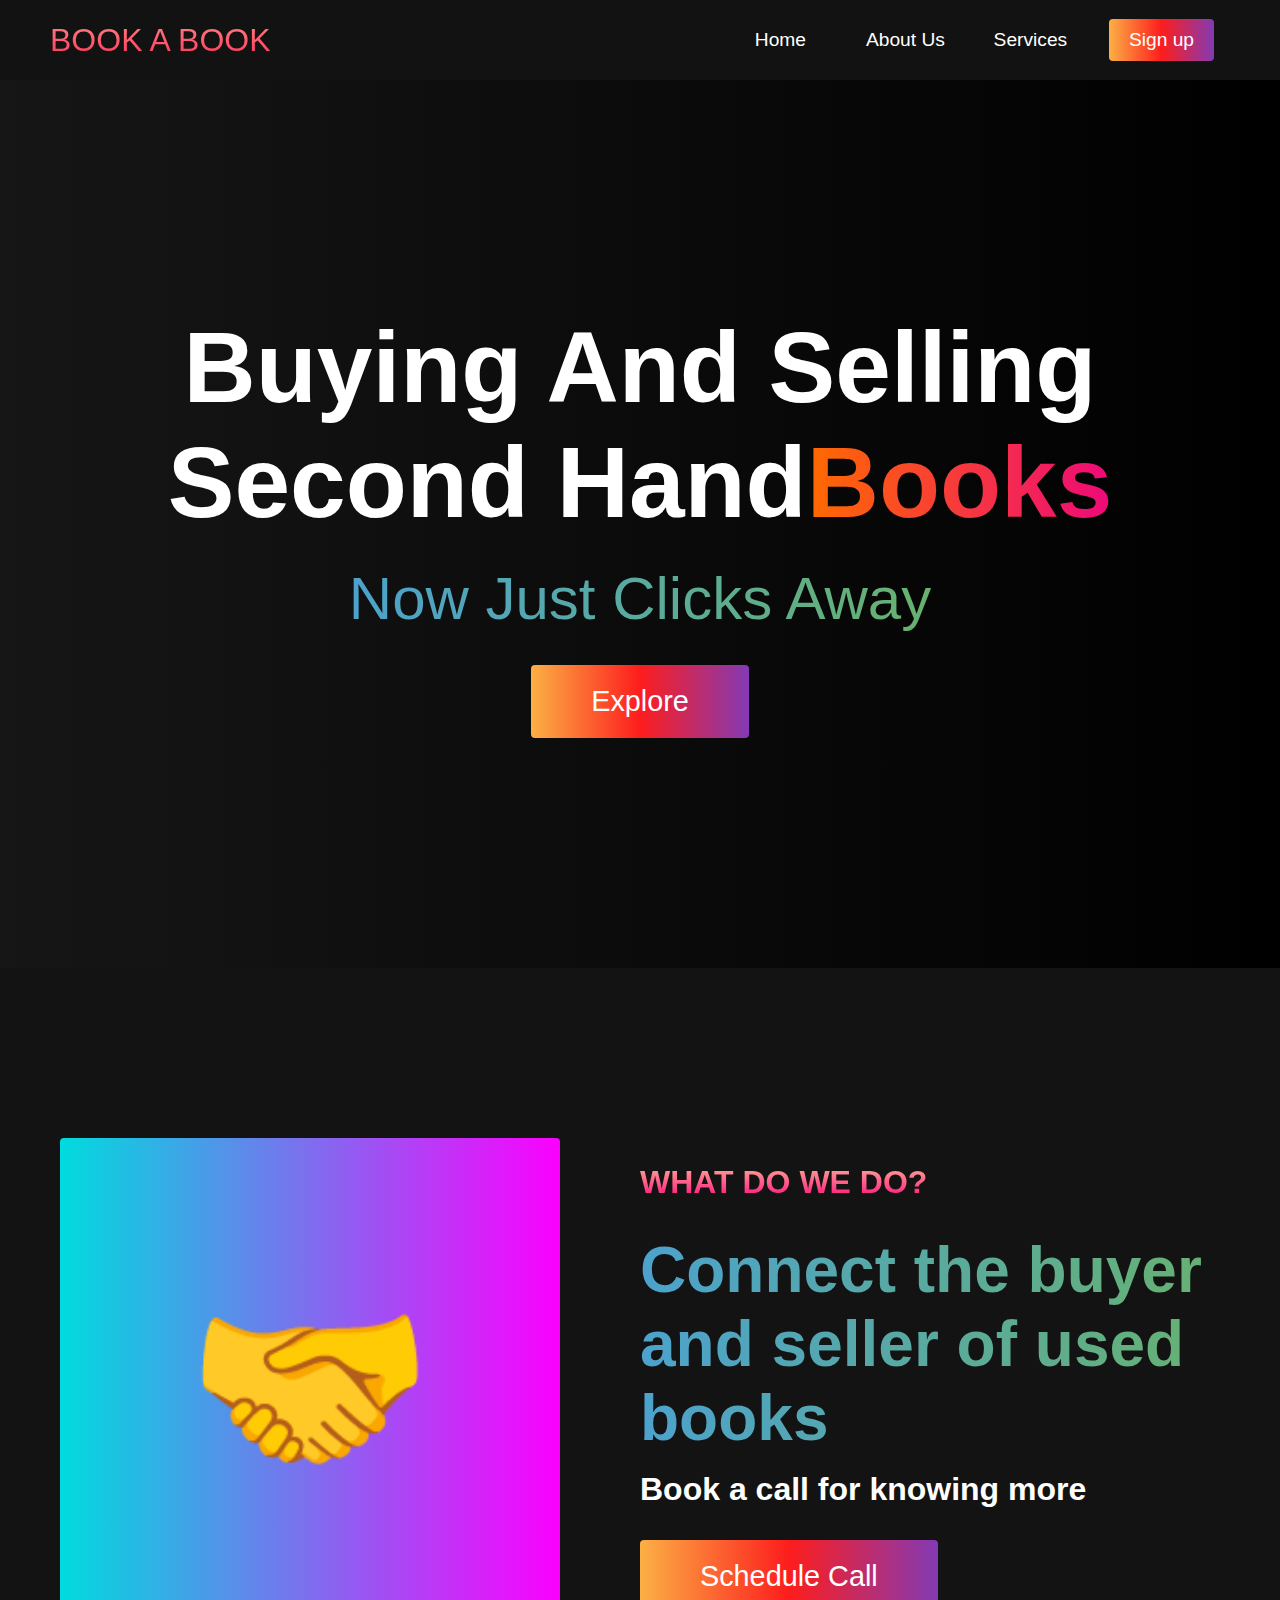
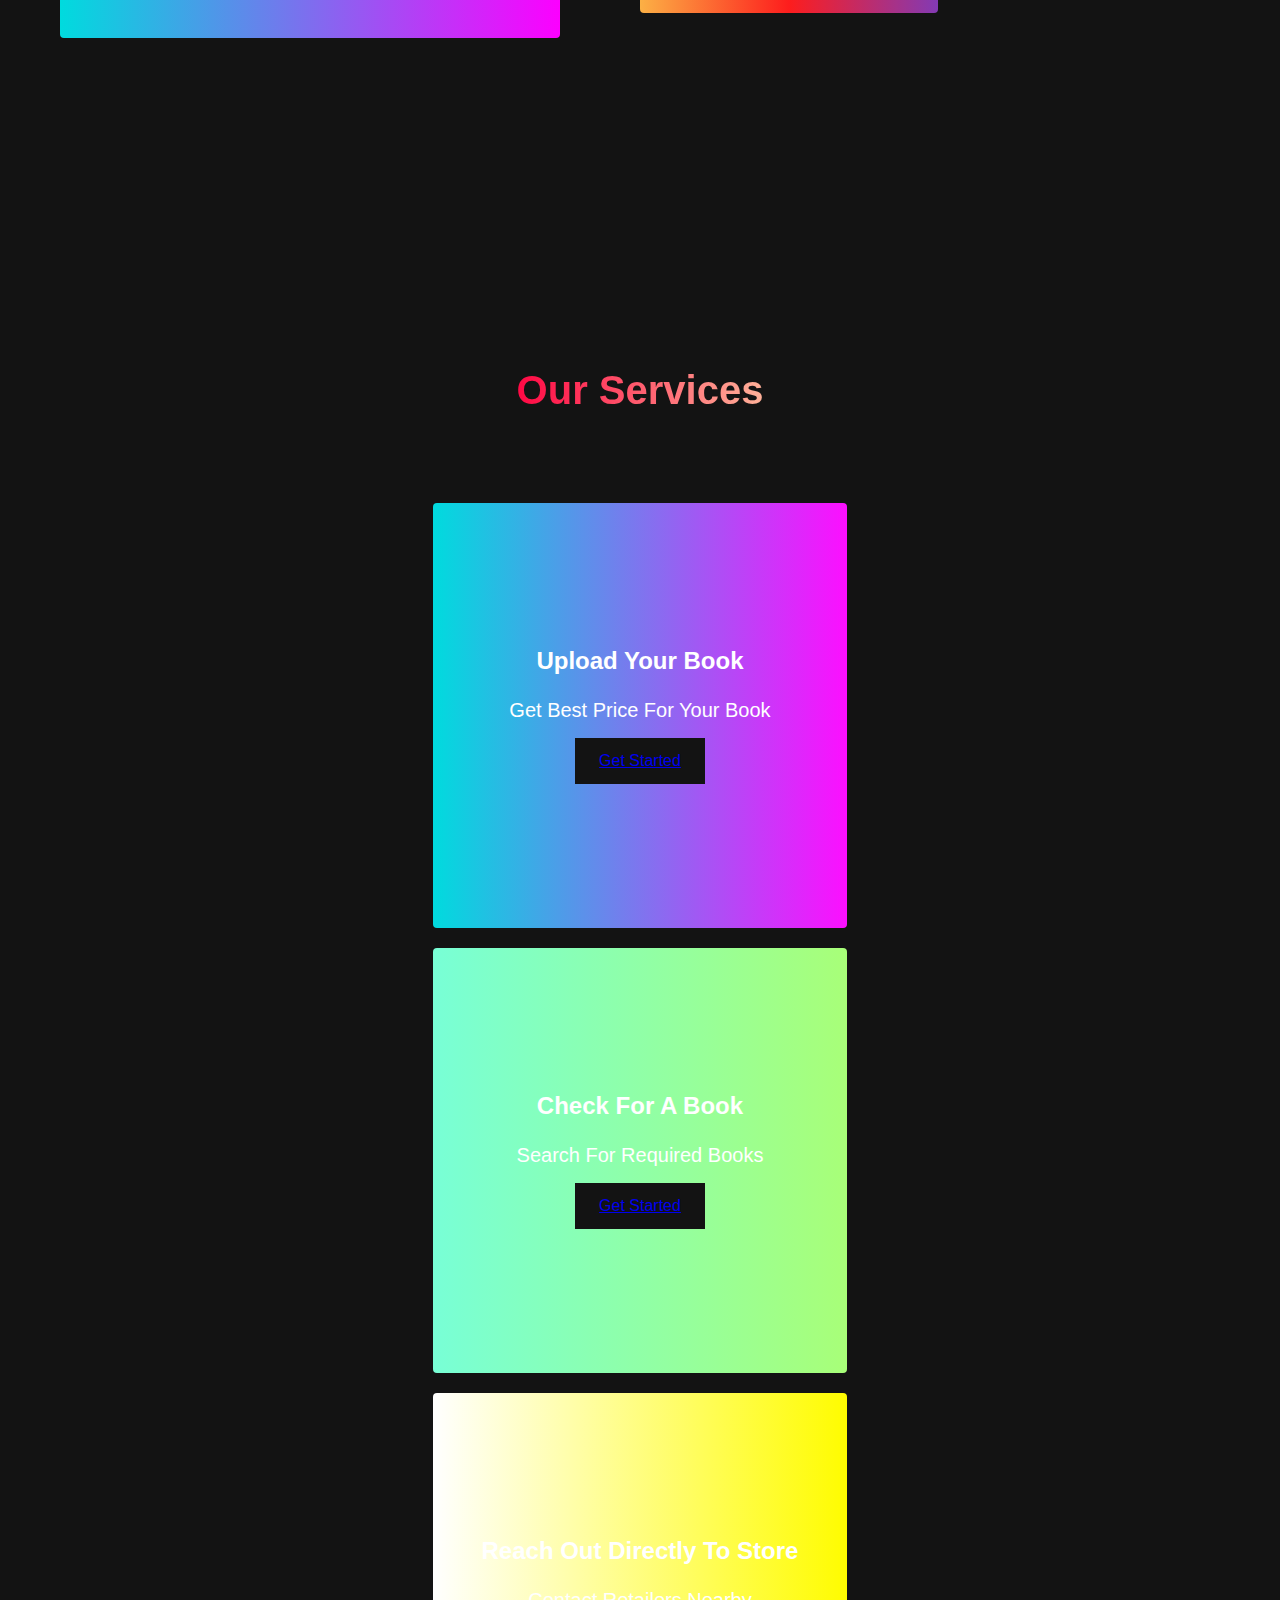
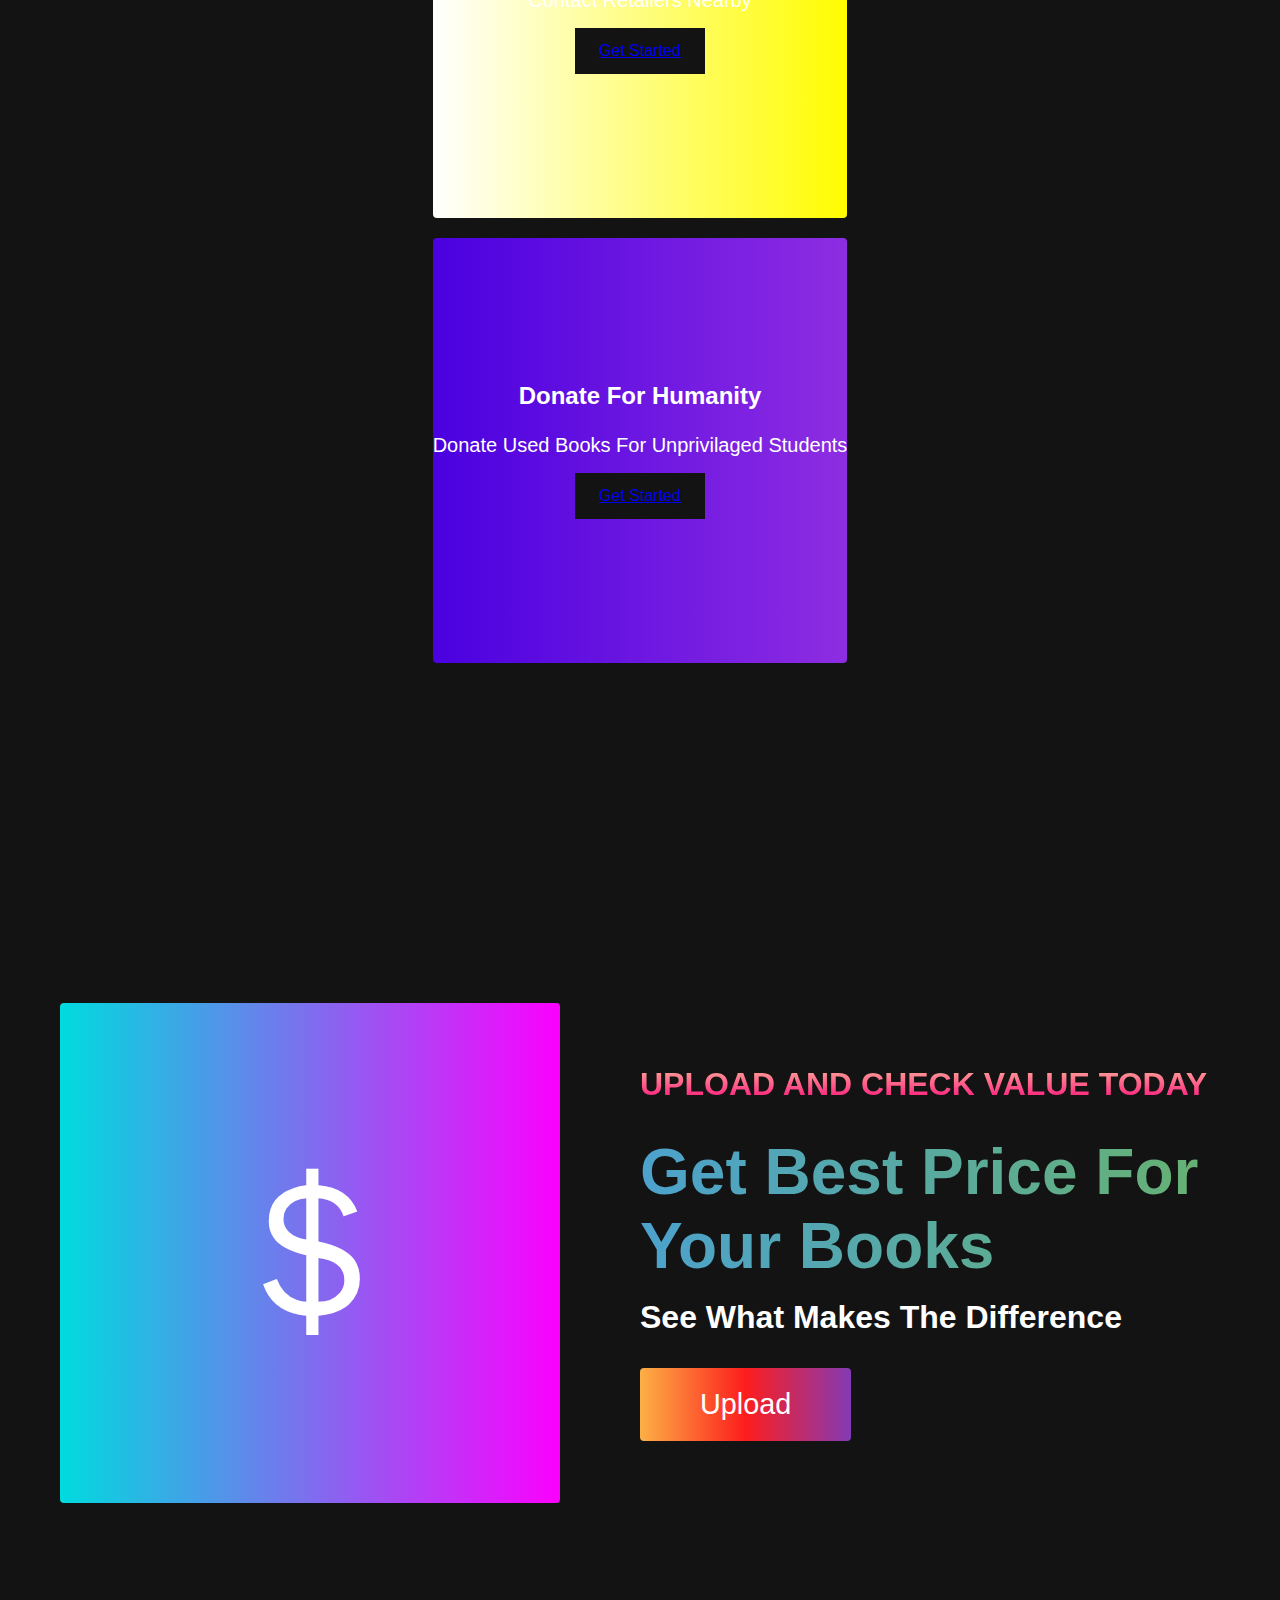
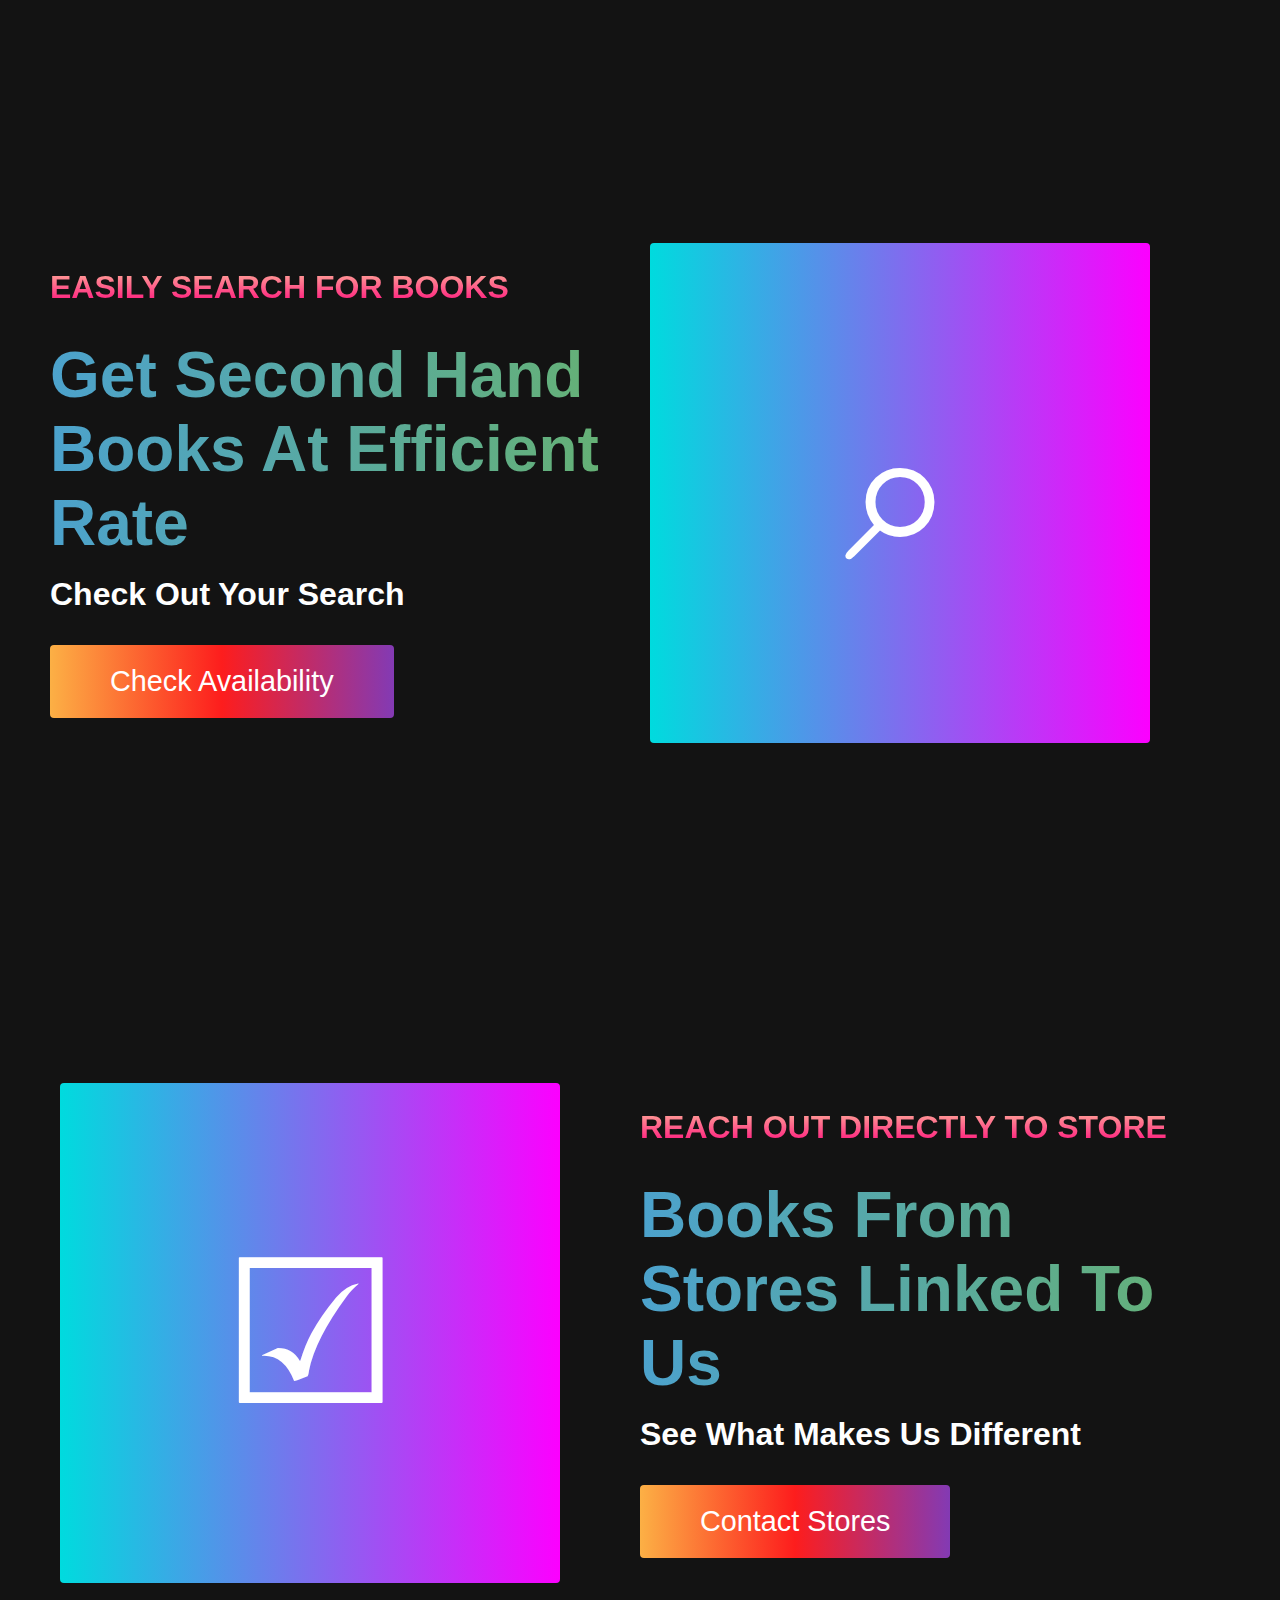
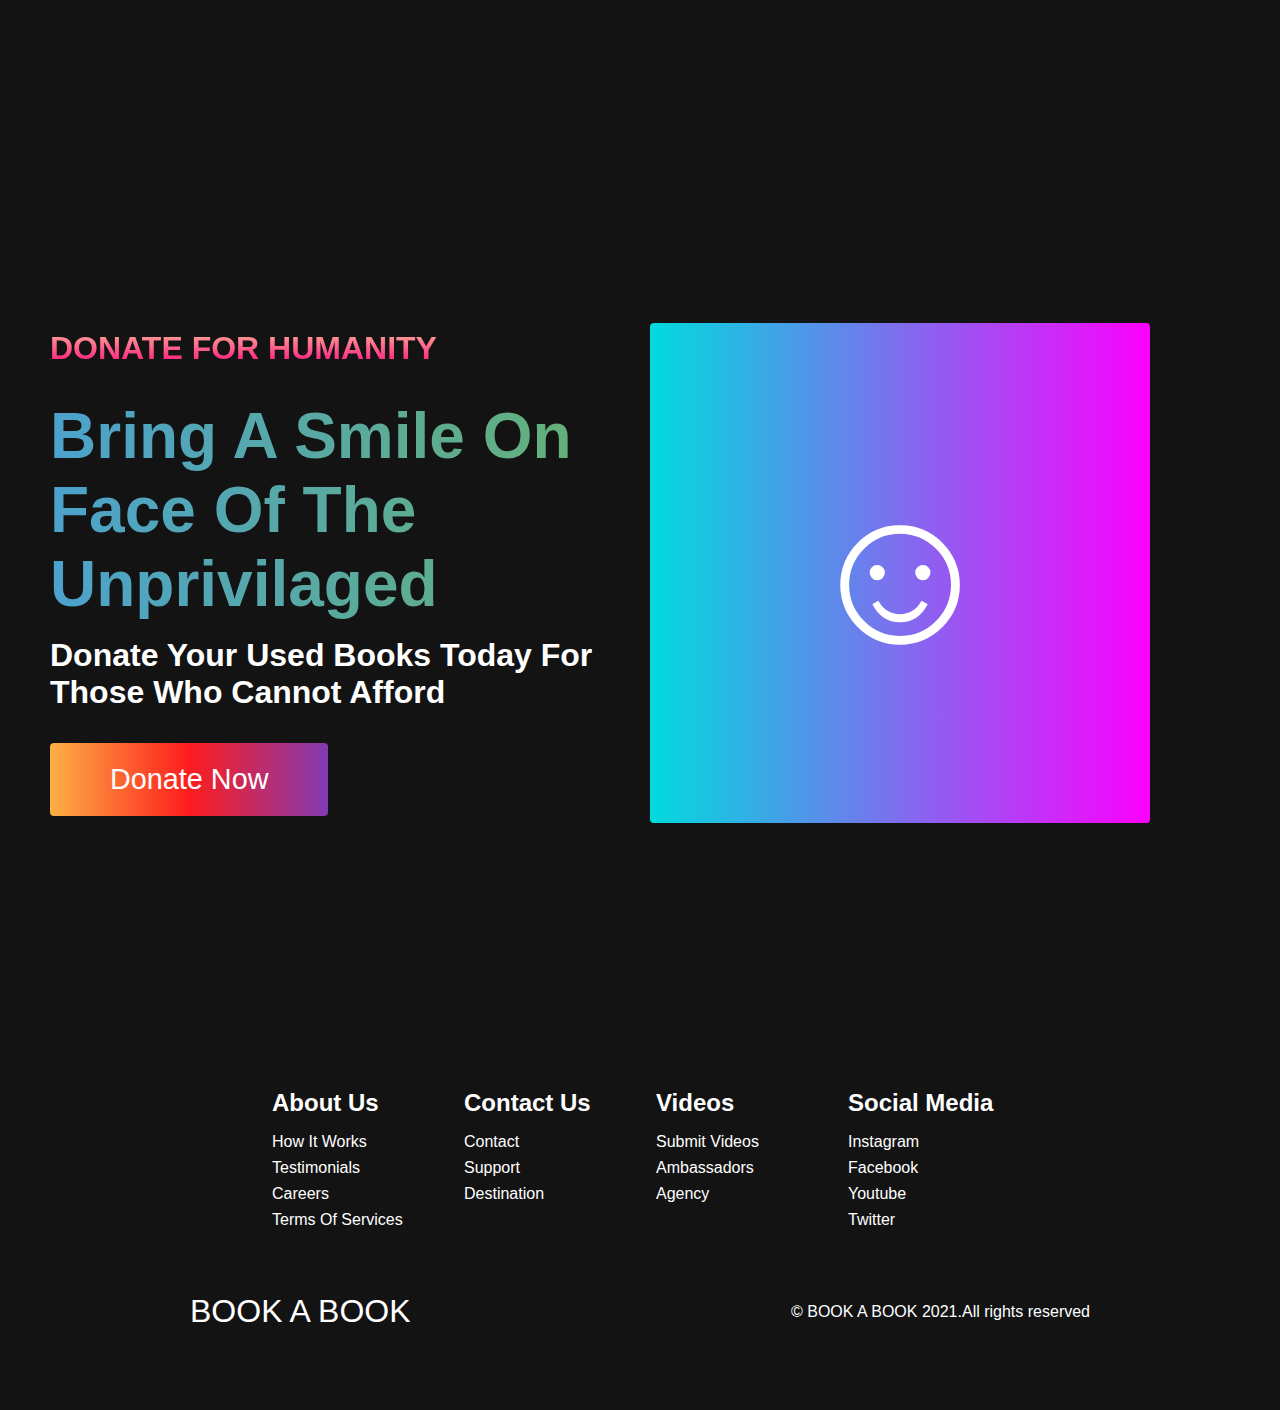
<file: index.html>
<!DOCTYPE html>
<html lang="en">

<head>
    <meta charset="UTF-8">
    <meta http-equiv="X-UA-Compatible" content="IE=edge">
    <meta name="viewport" content="width=device-width, initial-scale=1.0">
    <title>Home</title>
    <link rel="stylesheet" href="style.css">


</head>

<body>
    <nav class="navbar">
        <div class="navbar_container">
            <a href="index.html" id="navbar_logo">
                BOOK A BOOK
                </a>
            <div class="navbar_toggle" id="mobile-menu">
                <span class="bar"></span>
                <span class="bar"></span>
                <span class="bar"></span>
            </div>
            <ul class="navbar_menu">
                <li class="navbar_item">
                    <a href="#home" class="navbar_links" id="home-page">Home</a>
                </li>
                <li class="navbar_item">
                    <a href="#about" class="navbar_links" id="about-page">About Us</a>
                </li>
                <li class="navbar_item">
                    <a href="#services" class="navbar_links" id="services-page">Services</a>
                </li>
                <li class="navbar_btn">
                    <a href="#sign-up" class="button" id="signup">Sign up</a>
                </li>
            </ul>
        </div>
    </nav>

    <!-- Hero section -->
    <div class="hero" id="home">
        <div class="hero_container">
            <h1 class="hero_heading"> Buying And Selling Second Hand<span>Books</span></h1>
            <p class="hero_description">Now Just Clicks Away</p>
            <button class="main_btn"><a href="#">Explore</a></button>
        </div>
    </div>
    <!--About section-->
    <div class="main" id="about">
        <div class="main_container">
            <div class="main_image_container">
                <div class="main_image_card">&#129309;</div>
            </div>

            <div class="main_content">
                <h1> What do we do?</h1>
                <h2> Connect the buyer and seller of used books</h2>
                <p>Book a call for knowing more</p>
                <button class="main_btn"><a href="#">Schedule Call</a></button>
            </div>
        </div>
    </div>
    <!--Services-->
    <div class="services" id="services">
        <h1>Our Services</h1>
        <div class="services_wrapper">
            <div class="services_card">
                <h2>Upload Your Book</h2>
                <p>Get Best Price For Your Book</p>
                <div class="services_btn">
                    <button><a href=upload.html>Get Started</a></button>
                </div>
            </div>
            <div class="services_card">
                <h2>Check For A Book</h2>
                <p>Search For Required Books</p>
                <div class="services_btn">
                    <button><a href="check.html">Get Started</a></button>
                </div>
            </div>
            <div class="services_card">
                <h2>Reach Out Directly To Store</h2>
                <p> Contact Retailers Nearby</p>
                <div class="services_btn">
                    <button><a href="contact.html">Get Started</a></button>
                </div>
            </div>
            <div class="services_card">
                <h2>Donate For Humanity</h2>
                <p>Donate Used Books For Unprivilaged Students</p>
                <div class="services_btn">
                    <button><a href="donate.html">Get Started</a></button>
                </div>
            </div>
        </div>
    </div>
    <!--feature section-->

    <div class="main" id="sign-up">
        <div class="main_container">
            <div class="main_image_container">
                <div class="main_image_card" id="card-2">＄
                </div>
            </div>
            <div class="main_content">
                <h1>Upload And Check Value Today</h1>
                <h2>Get Best Price For Your Books</h2>
                <p>See What Makes The Difference</p>
                <button class="main_btn"><a href="upload.html">Upload</a></button>
            </div>
        </div>
    </div>
    <div class="main" id="sign-up">
        <div class="main_container">
            <div class="main_content">
                <h1>Easily Search For Books</h1>
                <h2>Get Second Hand Books At Efficient Rate</h2>
                <p>Check Out Your Search</p>
                <button class="main_btn"><a href="check.html">Check Availability</a></button>
            </div>
            <div class="main_image_container">
                <div class="main_image_card" id="card-2">
                    &#8981;
                </div>
            </div>
        </div>
    </div>
    <div class="main" id="sign-up">
        <div class="main_container">
            <div class="main_image_container">
                <div class="main_image_card" id="card-2">☑</div>
            </div>
            <div class="main_content">
                <h1>Reach Out Directly To Store</h1>
                <h2>Books From Stores Linked To Us</h2>
                <p>See What Makes Us Different</p>
                <button class="main_btn"><a href="contact.html">Contact Stores</a></button>
            </div>
        </div>
    </div>
    <div class="main" id="sign-up">
        <div class="main_container">
            <div class="main_content">
                <h1>Donate For Humanity</h1>
                <h2>Bring A Smile On Face Of The Unprivilaged</h2>
                <p>Donate Your Used Books Today For Those Who Cannot Afford</p>
                <button class="main_btn"><a href="donate.html">Donate Now</a></button>
            </div>
            <div class="main_image_container">
                <div class="main_image_card" id="card-2">☺</div>
            </div>
        </div>
    </div>
    <!--footer section-->
    <div class="footer_container">
        <div class="footer_links">
            <div class="footer_links_wrapper">
                <div class="footer_link_items">
                    <h2>About Us</h2>
                    <a href="/sign-up">How It Works</a>
                    <a href="/sign-up">Testimonials</a>
                    <a href="/sign-up">Careers</a>
                    <a href="/sign-up">Terms Of Services</a>
                </div>
                <div class="footer_link_items">
                    <h2>Contact Us</h2>
                    <a href="/sign-up">Contact</a>
                    <a href="/sign-up">Support</a>
                    <a href="/sign-up">Destination</a>
                </div>
            </div>
            <div class="footer_links_wrapper">
                <div class="footer_link_items">
                    <h2>Videos</h2>
                    <a href="/sign-up">Submit Videos</a>
                    <a href="/sign-up">Ambassadors</a>
                    <a href="/sign-up">Agency</a>
                </div>
                <div class="footer_link_items">
                    <h2>Social Media</h2>
                    <a href="/sign-up">Instagram</a>
                    <a href="/sign-up">Facebook</a>
                    <a href="/sign-up">Youtube</a>
                    <a href="/sign-up">Twitter</a>
                </div>
            </div>
        </div>
        <section class="social_media">
            <div class="social_media_wrap">
                <div class="footer_logo">
                    <a href="/" id="footer_logo">BOOK A BOOK</a>
                </div>
                <p class="website_rights">&copy BOOK A BOOK 2021.All rights reserved</p>
            </div>
        </section>
    </div>
    <script src="app.js"></script>
</body>

</html>
</file>
<file: style.css>
* {
    box-sizing: border-box;
    margin: 0;
    padding: 0;
    font-family: "kumbh sans", sans-serif;
    scroll-behavior: smooth;
}

.navbar {
    background: #121212;
    height: 80px;
    display: flex;
    justify-content: center;
    align-items: center;
    font-size: 1.2rem;
    position: sticky;
    top: 0;
    z-index: 999;
}

.navbar_container {
    display: flex;
    justify-content: space-between;
    height: 80px;
    z-index: 1;
    width: 100%;
    max-width: 1300px;
    margin: 0 auto;
    padding: 0 50px;
}

#navbar_logo {
    background-color: #ff8177;
    background-image: linear-gradient(to top, #ff0844 0%, #ffb199 100%);
    background-size: 100%;
    -webkit-background-clip: text;
    -moz-background-clip: text;
    -webkit-text-fill-color: transparent;
    -moz-text-fill-color: transparent;
    display: flex;
    align-items: center;
    cursor: pointer;
    text-decoration: none;
    font-size: 2rem;
}

.button {
    justify-content: center;
    align-content: center;
    text-decoration: none;
    display: flex;
    padding: 10px 20px;
    width: 100%;
    height: 100%;
    border: none;
    border-radius: 4px;
    outline: none;
    background: #833ab4;
    background: -webkit-linear-gradient(to right, #fcb045, #fd1d1d, #833ab4);
    background: linear-gradient(to right, #fcb045, #fd1d1d, #833ab4);
    color: #fff;
    transition: all 0.3s ease;
}

.navbar_btn {
    display: flex;
    justify-content: center;
    align-items: center;
    padding: 0 1rem;
    width: 100%;
}

.navbar_menu {
    display: flex;
    list-style: none;
    align-items: center;
}

.navbar_item {
    height: 80px;
}

.navbar_links {
    color: #fff;
    display: flex;
    align-items: center;
    justify-content: center;
    text-decoration: none;
    width: 125px;
    height: 100%;
}

.navbar_btn {
    display: flex;
    align-items: center;
    justify-content: center;
    padding: 0 1rem;
    width: 100%;
}

.navbar_links:hover {
    color: #833ab4;
    transition: all 0.3s ease;
}

@media screen and (max-width:960px) {
    .navbar_container {
        display: flex;
        justify-content: space-between;
        height: 80px;
        z-index: 1;
        width: 100%;
        max-width: 1300px;
        padding: 0px;
    }
    .navbar_menu {
        display: grid;
        grid-template-columns: auto;
        margin: 0;
        width: 100%;
        position: absolute;
        top: -1000px;
        opacity: 1;
        transition: all 0.5s ease;
        z-index: -1;
        background: #131313;
    }
    .navbar_menu.active {
        background: #131313;
        top: 100%;
        transition: all 0.5s ease;
        z-index: 99;
        height: 60vh;
        font-size: 1.6rem;
    }
    #navbar_logo {
        padding left: 25px;
    }
    .navbar_toggle .bar {
        height: 5px;
        width: 25px;
        margin: 5px auto;
        transition: all 0.5 ease-in-out;
        background: #fff;
    }
    .navbar_item {
        width: 100%;
    }
    .navbar_links {
        text-align: center;
        padding: 2rem;
        width: 100%;
        display: table;
    }
    .navbar_btn {
        padding-bottom: 2rem;
    }
    .button {
        align-items: center;
        height: 80px;
        margin: 0;
        display: flex;
        align-items: center;
        width: 80%;
    }
    #mobile-menu {
        position: absolute;
        top: 20%;
        right: 5%;
        transform: translate(5%, 20%);
    }
    .navbar_toggle .bar {
        display: block;
        cursor: pointer;
    }
    #mobile-menu.is-active .bar:nth-child(2) {
        opacity: 0;
    }
    #mobile-menu.is-active .bar:nth-child(1) {
        transform: translateY(8px) rotate(45deg);
    }
    #mobile-menu.is-active .bar:nth-child(3) {
        transform: translateY(-8px) rotate(-45deg);
    }
}

.hero {
    background: #000000;
    background: linear-gradient(to right, #161616, #000);
    padding: 200px 0;
}

.hero_container {
    display: flex;
    flex-direction: column;
    justify-content: center;
    align-items: center;
    max-width: 1200px;
    margin: 0 auto;
    height: 90%;
    text-align: center;
    padding: 30px;
}

.hero_heading {
    font-size: 100px;
    margin-bottom: 24px;
    color: #fff;
}

.hero_heading span {
    background: #ee0979;
    /* fallback for old browsers */
    background: -webkit-linear-gradient(to right, #ff6a00, #ee0979);
    /* Chrome 10-25, Safari 5.1-6 */
    background: linear-gradient(to right, #ff6a00, #ee0979);
    /* W3C, IE 10+/ Edge, Firefox 16+, Chrome 26+, Opera 12+, Safari 7+ */
    background-size: 100%;
    -webkit-background-clip: text;
    -moz-background-clip: text;
    -webkit-text-fill-color: transparent;
    -moz-text-fill-color: transparent;
}

.hero_description {
    font-size: 60px;
    background: #67B26F;
    /* fallback for old browsers */
    background: -webkit-linear-gradient(to right, #4ca2cd, #67B26F);
    /* Chrome 10-25, Safari 5.1-6 */
    background: linear-gradient(to right, #4ca2cd, #67B26F);
    /* W3C, IE 10+/ Edge, Firefox 16+, Chrome 26+, Opera 12+, Safari 7+ */
    -webkit-background-clip: text;
    -moz-background-clip: text;
    -webkit-text-fill-color: transparent;
    -moz-text-fill-color: transparent;
}

.highlight {
    border-bottom: 4px solid rgb(132, 0, 225);
}

@media screen and (max-width:768 px) {
    .hero_heading {
        font-size: 60px;
    }
    .hero_description {
        font-size: 40px;
    }
}

.main {
    background-color: #131313;
    padding: 10rem 0;
}

.main_container {
    display: grid;
    grid-template-columns: 1fr 1fr;
    align-items: center;
    justify-content: center;
    margin: 0 auto;
    height: 90%;
    z-index: 1;
    width: 100%;
    max-width: 1300px;
    padding: 0 50px;
}

.main_content {
    color: #fff;
    width: 100%;
}

.main_content h1 {
    font-size: 2rem;
    background-color: #fe3b6f;
    background-image: linear-gradient(to top, #ff087b 0%, #ffb199 100%);
    background-size: 100%;
    -webkit-background-clip: text;
    -moz-background-clip: text;
    -webkit-text-fill-color: transparent;
    -moz-text-fill-color: transparent;
    text-transform: uppercase;
    margin-bottom: 32px;
}

.main_content h2 {
    font-size: 4rem;
    background: #67B26F;
    /* fallback for old browsers */
    background: -webkit-linear-gradient(to right, #4ca2cd, #67B26F);
    /* Chrome 10-25, Safari 5.1-6 */
    background: linear-gradient(to right, #4ca2cd, #67B26F);
    /* W3C, IE 10+/ Edge, Firefox 16+, Chrome 26+, Opera 12+, Safari 7+ */
    -webkit-background-clip: text;
    -moz-background-clip: text;
    -webkit-text-fill-color: transparent;
    -moz-text-fill-color: transparent;
}

.main_content p {
    margin-top: 1rem;
    font-size: 2rem;
    font-weight: 700;
}

.main_btn {
    font-size: 1.8rem;
    background: #833ab4;
    background: -webkit-linear-gradient(to right, #fcb045, #fd1d1d, #833ab4);
    background: linear-gradient(to right, #fcb045, #fd1d1d, #833ab4);
    padding: 20px 60px;
    border: none;
    border-radius: 4px;
    color: #fff;
    margin-top: 2rem;
    cursor: pointer;
    position: relative;
    outline: none;
    transition: all 0.35s none;
}

.main_btn a {
    position: relative;
    z-index: 2;
    color: #fff;
    text-decoration: none;
}

.main_btn::after {
    position: absolute;
    content: '';
    top: 0;
    left: 0;
    width: 0;
    height: 100%;
    background: #ff1ead;
    transition: all 0.35s ease;
    border-radius: 3px;
}

.main_btn:hover {
    color: #fff;
}

.main_btn:hover::after {
    width: 100%;
}

.main_img_container {
    text-align: center;
}

.main_image_card {
    margin: 10px;
    height: 500px;
    width: 500px;
    border-radius: 4px;
    display: flex;
    flex-direction: column;
    justify-content: center;
    color: #fff;
    background-image: linear-gradient(to right, #00dbde, #fc00ff 100%);
    font-size: 200px;
    align-items: center;
}

.fab fa-500px {
    font-size: 14rem;
}

#card2 {
    background: #a532b6;
    background: -webkit-linear-gradient(to right, #febcda, #55151d, #635ab4);
    background: linear-gradient(to right, #fcb045, #fd1d1d, #833ab4);
}

@media screen and (max-width: 1100px) {
    .main_container {
        display: grid;
        grid-template-columns: 1fr;
        margin: 0 auto;
        height: 90%;
        width: 100%;
        align-items: center;
        justify-content: center;
    }
    .main_img_container {
        display: flex;
        justify-content: center;
    }
    .main_image_card {
        height: 425px;
        width: 425px;
    }
    .main_content {
        text-align: center;
        margin-bottom: 4rem;
    }
    .main_content h1 {
        font: size 2.5rem;
        margin-top: 2rem;
    }
    .main_content h2 {
        font-size: 3rem;
    }
    .main_content p {
        font-size: 1.5rem;
        margin-top: 1rem;
    }
}

@media screen and (max-width: 480px) {
    .main_image_card {
        width: 250px;
        height: 250px;
    }
    .fab fa-500px {
        font-size: 4rem;
    }
    .main_content h1 {
        font: size 2rem;
        margin-top: 3rem;
    }
    .main_content h2 {
        font-size: 2rem;
    }
    .main_content p {
        font-size: 1.5rem;
        margin-top: 2rem;
    }
    .main_btn {
        padding: 12px 32px;
        margin: 2.5rem 0;
    }
}

.entry {
    background: #131313;
    display: flex;
    flex-direction: column;
    align-items: center;
    justify-content: center;
    height: 100%;
    padding 10rem 0;
}

.entry h1 {
    font-size: 4rem;
    background: #FC466B;
    /* fallback for old browsers */
    background: -webkit-linear-gradient(to right, #3F5EFB, #FC466B);
    /* Chrome 10-25, Safari 5.1-6 */
    background: linear-gradient(to right, #3F5EFB, #FC466B);
    /* W3C, IE 10+/ Edge, Firefox 16+, Chrome 26+, Opera 12+, Safari 7+ */
    background-size: 100%;
    -webkit-background-clip: text;
    -moz-background-clip: text;
    -webkit-text-fill-color: transparent;
    -moz-text-fill-color: transparent;
    text-transform: uppercase;
    margin-bottom: 32px;
}

.entry_form {
    margin: auto;
    padding: 10px;
}

.entry_specifications {
    font-size: 30px;
    background: #67B26F;
    /* fallback for old browsers */
    background: -webkit-linear-gradient(to right, #4ca2cd, #67B26F);
    /* Chrome 10-25, Safari 5.1-6 */
    background: linear-gradient(to right, #4ca2cd, #67B26F);
    /* W3C, IE 10+/ Edge, Firefox 16+, Chrome 26+, Opera 12+, Safari 7+ */
    -webkit-background-clip: text;
    -moz-background-clip: text;
    -webkit-text-fill-color: transparent;
    -moz-text-fill-color: transparent;
    margin: 10px;
}

.entry_box {
    height: 40px;
    width: auto;
    border-radius: 4px;
    margin: 10px;
    background: #FF0099;
    /* fallback for old browsers */
    background: -webkit-linear-gradient(to right, #493240, #FF0099);
    /* Chrome 10-25, Safari 5.1-6 */
    background: linear-gradient(to right, #493240, #FF0099);
    /* W3C, IE 10+/ Edge, Firefox 16+, Chrome 26+, Opera 12+, Safari 7+ */
    color: #fff;
    text-align: center;
    align-items: center;
    justify-content: center;
    padding: 5px;
}

.entry_btn {
    font-size: 1rem;
    background: #833ab4;
    background: -webkit-linear-gradient(to right, #fcb045, #fd1d1d, #833ab4);
    background: linear-gradient(to right, #fcb045, #fd1d1d, #833ab4);
    padding: 20px 60px;
    border: none;
    border-radius: 4px;
    color: #fff;
    margin-top: 2rem;
    cursor: pointer;
    position: relative;
    outline: none;
    transition: all 0.35s none;
}

.entry_btn:hover {
    color: #fff;
}

.entry_btn:hover::after {
    width: 100%;
}

.entry_btn::after {
    position: absolute;
    content: '';
    top: 0;
    left: 0;
    width: 0;
    height: 100%;
    background: #ff1ead;
    transition: all 0.35s ease;
    border-radius: 3px;
}

.entry_btn a {
    position: relative;
    z-index: 2;
    color: #fff;
    text-decoration: none;
}

.services {
    background: #131313;
    display: flex;
    flex-direction: column;
    justify-content: center;
    align-items: center;
    height: 100%;
    padding: 10rem 0;
}

.services h1 {
    background-color: #ff8177;
    background-image: linear-gradient(to right, #ff0844 0%, #ffb199 100%);
    background-size: 100%;
    -webkit-background-clip: text;
    -moz-background-clip: text;
    -webkit-text-fill-color: transparent;
    -moz-text-fill-color: transparent;
    margin-bottom: 5rem;
    font-size: 2.5rem;
}

.services_wrapper {
    display: grid;
    grid-template-columns: 1fr 1fr 1fr 1fr;
    grid-template-rows: 1fr;
}

.services_card {
    margin: 10px;
    height: 425px;
    width 300px;
    border-radius: 4px;
    display: flex;
    flex-direction: column;
    align-items: center;
    justify-content: center;
    color: #fff;
    background-image: linear-gradient(to right, #00dbde 0%, #fc0fff 100%);
    transition: 0.3s ease-in;
}

.services_card:nth-child(2) {
    background: #a8ff78;
    /* fallback for old browsers */
    background: -webkit-linear-gradient(to right, #78ffd6, #a8ff78);
    /* Chrome 10-25, Safari 5.1-6 */
    background: linear-gradient(to right, #78ffd6, #a8ff78);
    /* W3C, IE 10+/ Edge, Firefox 16+, Chrome 26+, Opera 12+, Safari 7+ */
}

.services_card:nth-child(3) {
    background: #fffc00;
    /* fallback for old browsers */
    background: -webkit-linear-gradient(to right, #ffffff, #fffc00);
    /* Chrome 10-25, Safari 5.1-6 */
    background: linear-gradient(to right, #ffffff, #fffc00);
    /* W3C, IE 10+/ Edge, Firefox 16+, Chrome 26+, Opera 12+, Safari 7+ */
}

.services_card:nth-child(4) {
    background: #8E2DE2;
    /* fallback for old browsers */
    background: -webkit-linear-gradient(to right, #4A00E0, #8E2DE2);
    /* Chrome 10-25, Safari 5.1-6 */
    background: linear-gradient(to right, #4A00E0, #8E2DE2);
    /* W3C, IE 10+/ Edge, Firefox 16+, Chrome 26+, Opera 12+, Safari 7+ */
}

.services_card h2 {
    text-align: center;
}

.services_card p {
    text-align: center;
    margin-top: 24px;
    font-size: 20px;
}

.services_btn {
    display: flex;
    justify-content: center;
    margin-top: 16px;
}

.services_card button {
    color: #fff;
    border: none;
    padding: 14px 24px;
    outline: none;
    background: #131313;
    font-size: 1rem;
}

.services_card button:hover {
    cursor: pointer;
}

.services_card:hover {
    transform: scale(1.075);
    transition: all 0.3s ease-in;
    cursor: pointer;
}

@media screen and (max-width:1300px) {
    .services_wrapper {
        grid-template-columns: 1fr;
    }
}

@media screen and (max-width: 768px) {
    .services_wrapper {
        grid-template-columns: 1fr;
    }
}

.search {
    background-color: #131313;
    padding: 2rem 0;
    justify-content: center;
    align-items: center;
}

.search_bar_content {
    height: 40px;
    width: 600px;
    float: right;
    margin: 10px;
    background: #C0C0C0;
    font-size: 20px;
    text-align: left;
    text-transform: uppercase;
    font-weight: 700;
    padding-left: 10px;
    opacity: 30%;
    color: aliceblue;
    border-radius: 10px;
}

.search_bar:active {
    color: #fff;
}

.custom_search h2 {
    font-size: 60px;
    display: flex;
    color: #fff;
    background-size: 100%;
    text-transform: uppercase;
    margin: 30px 20px 0px 300px;
}

.search_form {
    box-sizing: content-box;
    border-style: solid;
    border-color: #fff;
    background-origin: content-box;
    margin-left: 300px;
    margin-right: 500px;
    padding: 20px;
    display: flex;
    flex-direction: column;
}

.custom_search_form {
    font-size: 30px;
    background-size: 100%;
    text-transform: uppercase;
    padding: 10px;
    color: #fff;
}

.custom_search_box {
    height: 40px;
    width: 210px;
    border-radius: 4px;
    background: #FF0099;
    /* fallback for old browsers */
    background: -webkit-linear-gradient(to right, #493240, #FF0099);
    /* Chrome 10-25, Safari 5.1-6 */
    background: linear-gradient(to right, #493240, #FF0099);
    /* W3C, IE 10+/ Edge, Firefox 16+, Chrome 26+, Opera 12+, Safari 7+ */
    color: #fff;
    text-align: center;
    align-items: center;
    justify-content: center;
}

.popular_picks_head {
    color: #fff;
    font-size: 3rem;
    background-size: 100%;
    text-transform: uppercase;
    margin-bottom: 32px;
    margin-top: 70px;
}

.popular_picks_image_container {
    display: grid;
    grid-template-columns: 1fr 1fr 1fr;
    grid-template-rows: 1fr 1fr;
}

.popular_picks_image_card {
    margin: 10px;
    height: 300px;
    width 300px;
    border-radius: 4px;
    display: flex;
    flex-direction: column;
    align-items: center;
    justify-content: center;
    color: #fff;
    background-image: linear-gradient(to right, #00dbde 0%, #fc0fff 100%);
    transition: 0.3s ease-in;
}

.popular_picks_image_card h1 {
    font-weight: 900;
    font-size: 60px;
}

.popular_picks_image_card:nth-child(2) {
    background: #a8ff78;
    /* fallback for old browsers */
    background: -webkit-linear-gradient(to right, #78ffd6, #a8ff78);
    /* Chrome 10-25, Safari 5.1-6 */
    background: linear-gradient(to right, #78ffd6, #a8ff78);
    /* W3C, IE 10+/ Edge, Firefox 16+, Chrome 26+, Opera 12+, Safari 7+ */
}

.popular_picks_image_card:nth-child(3) {
    background: #fffc00;
    /* fallback for old browsers */
    background: -webkit-linear-gradient(to right, #ffffff, #fffc00);
    /* Chrome 10-25, Safari 5.1-6 */
    background: linear-gradient(to right, #ffffff, #fffc00);
    /* W3C, IE 10+/ Edge, Firefox 16+, Chrome 26+, Opera 12+, Safari 7+ */
}

.popular_picks_image_card:nth-child(4) {
    background: #8E2DE2;
    /* fallback for old browsers */
    background: -webkit-linear-gradient(to right, #4A00E0, #8E2DE2);
    /* Chrome 10-25, Safari 5.1-6 */
    background: linear-gradient(to right, #4A00E0, #8E2DE2);
    /* W3C, IE 10+/ Edge, Firefox 16+, Chrome 26+, Opera 12+, Safari 7+ */
}

.popular_picks_image_card:nth-child(5) {
    background: #544a7d;
    /* fallback for old browsers */
    background: -webkit-linear-gradient(to right, #ffd452, #544a7d);
    /* Chrome 10-25, Safari 5.1-6 */
    background: linear-gradient(to right, #ffd452, #544a7d);
    /* W3C, IE 10+/ Edge, Firefox 16+, Chrome 26+, Opera 12+, Safari 7+ */
}

.popular_picks_image_card:nth-child(6) {
    background: #DA4453;
    /* fallback for old browsers */
    background: -webkit-linear-gradient(to right, #89216B, #DA4453);
    /* Chrome 10-25, Safari 5.1-6 */
    background: linear-gradient(to right, #89216B, #DA4453);
    /* W3C, IE 10+/ Edge, Firefox 16+, Chrome 26+, Opera 12+, Safari 7+ */
}

.popular_picks_image_card:hover {
    cursor: pointer;
}

.popular_picks_image_card:hover {
    transform: scale(1.075);
    transition: all 0.3s ease-in;
    cursor: pointer;
}

.donate {
    background-color: #131313;
    padding: 2rem 0;
    justify-content: center;
    align-items: center;
}

.donate_container {
    display: grid;
    grid-template-columns: 1fr 1fr;
    align-items: center;
    justify-content: center;
    margin: 0 auto;
    height: 90%;
    z-index: 1;
    width: 100%;
    max-width: 1300px;
    padding: 0 50px;
}

.donate_content {
    color: #fff;
    width: 100%;
}

.donate_content h1 {
    font-size: 2rem;
    background-color: #fe3b6f;
    background-image: linear-gradient(to top, #ff087b 0%, #ffb199 100%);
    background-size: 100%;
    -webkit-background-clip: text;
    -moz-background-clip: text;
    -webkit-text-fill-color: transparent;
    -moz-text-fill-color: transparent;
    text-transform: uppercase;
    margin-bottom: 32px;
}

.donate_content h2 {
    font-size: 4rem;
    background: #67B26F;
    /* fallback for old browsers */
    background: -webkit-linear-gradient(to right, #4ca2cd, #67B26F);
    /* Chrome 10-25, Safari 5.1-6 */
    background: linear-gradient(to right, #4ca2cd, #67B26F);
    /* W3C, IE 10+/ Edge, Firefox 16+, Chrome 26+, Opera 12+, Safari 7+ */
    -webkit-background-clip: text;
    -moz-background-clip: text;
    -webkit-text-fill-color: transparent;
    -moz-text-fill-color: transparent;
}

.donate_content h2 span {
    background: #1a2a6c;
    /* fallback for old browsers */
    background: -webkit-linear-gradient(to right, #fdbb2d, #b21f1f, #1a2a6c);
    /* Chrome 10-25, Safari 5.1-6 */
    background: linear-gradient(to right, #fdbb2d, #b21f1f, #1a2a6c);
    /* W3C, IE 10+/ Edge, Firefox 16+, Chrome 26+, Opera 12+, Safari 7+ */
    -webkit-background-clip: text;
    -moz-background-clip: text;
    -webkit-text-fill-color: transparent;
    -moz-text-fill-color: transparent;
}

.donate_content p {
    margin-top: 1rem;
    font-size: 2rem;
    font-weight: 700;
}

.donate_btn {
    font-size: 1.8rem;
    background: #833ab4;
    background: -webkit-linear-gradient(to right, #fcb045, #fd1d1d, #833ab4);
    background: linear-gradient(to right, #fcb045, #fd1d1d, #833ab4);
    padding: 20px 60px;
    border: none;
    border-radius: 4px;
    color: #fff;
    margin-top: 2rem;
    cursor: pointer;
    position: relative;
    outline: none;
    transition: all 0.35s none;
}

.donate_btn a {
    position: relative;
    z-index: 2;
    color: #fff;
    text-decoration: none;
}

.donate_btn::after {
    position: absolute;
    content: '';
    top: 0;
    left: 0;
    width: 0;
    height: 100%;
    background: #ff1ead;
    transition: all 0.35s ease;
    border-radius: 3px;
}

.donate_btn:hover {
    color: #fff;
}

.donate_btn:hover::after {
    width: 100%;
}

.donate_img_container {
    text-align: center;
}

.donate_image_card {
    margin: 10px;
    height: 500px;
    width: 500px;
    border-radius: 4px;
    display: flex;
    flex-direction: column;
    justify-content: center;
    align-items: center;
    color: #fff;
    background-image: linear-gradient(to right, #00dbde, #fc00ff 100%);
}

.fab fa-500px {
    font-size: 14rem;
}

#card-3 {
    background: #a532b6;
    background: -webkit-linear-gradient(to right, #febcda, #55151d, #635ab4);
    background: linear-gradient(to right, #fcb045, #fd1d1d, #833ab4);
}

.donate_upload {
    display: grid;
    grid-template-columns: 1fr 1fr;
    align-items: center;
    justify-content: center;
    margin: 0 auto;
    height: 90%;
    z-index: 1;
    width: 100%;
    max-width: 1300px;
    padding: 0 50px;
}

.donate_form {
    padding: 10px;
    margin: 20px;
}

.donate_form_heading {
    font-size: 60px;
    display: grid;
    color: #fff;
}

.donate_form_content {
    border-style: solid;
    border-radius: 6px;
    border-color: #fff;
    padding: 10px;
}

.donate_specifications {
    font-size: 30px;
    background: #67B26F;
    /* fallback for old browsers */
    background: -webkit-linear-gradient(to right, #4ca2cd, #67B26F);
    /* Chrome 10-25, Safari 5.1-6 */
    background: linear-gradient(to right, #4ca2cd, #67B26F);
    /* W3C, IE 10+/ Edge, Firefox 16+, Chrome 26+, Opera 12+, Safari 7+ */
    -webkit-background-clip: text;
    -moz-background-clip: text;
    -webkit-text-fill-color: transparent;
    -moz-text-fill-color: transparent;
}

.donate_box {
    height: 40px;
    width: auto;
    border-radius: 4px;
    margin: 10px;
    background: #FF0099;
    /* fallback for old browsers */
    background: -webkit-linear-gradient(to right, #493240, #FF0099);
    /* Chrome 10-25, Safari 5.1-6 */
    background: linear-gradient(to right, #493240, #FF0099);
    /* W3C, IE 10+/ Edge, Firefox 16+, Chrome 26+, Opera 12+, Safari 7+ */
    color: #fff;
    text-align: center;
    align-items: center;
    justify-content: center;
}

.donate_btn {
    font-size: 1rem;
    background: #833ab4;
    background: -webkit-linear-gradient(to right, #fcb045, #fd1d1d, #833ab4);
    background: linear-gradient(to right, #fcb045, #fd1d1d, #833ab4);
    border: none;
    border-radius: 4px;
    color: #fff;
    margin-top: 2rem;
    cursor: pointer;
    position: relative;
    outline: none;
    transition: all 0.35s none;
}

.donate_btn:hover {
    color: #fff;
}

.donate_btn:hover::after {
    width: 100%;
}

.donate_btn::after {
    position: absolute;
    content: '';
    top: 0;
    left: 0;
    width: 0;
    height: 100%;
    background: #ff1ead;
    transition: all 0.35s ease;
    border-radius: 3px;
}

.donate_btn a {
    position: relative;
    z-index: 2;
    color: #fff;
    text-decoration: none;
}

.contact {
    background-color: #131313;
    padding: 2rem 0;
    justify-content: center;
    align-items: center;
}

.contact h1 {
    font-weight: 900;
    font-size: 100px;
    background: #67B26F;
    /* fallback for old browsers */
    background: -webkit-linear-gradient(to right, #4ca2cd, #67B26F);
    /* Chrome 10-25, Safari 5.1-6 */
    background: linear-gradient(to right, #4ca2cd, #67B26F);
    /* W3C, IE 10+/ Edge, Firefox 16+, Chrome 26+, Opera 12+, Safari 7+ */
    -webkit-background-clip: text;
    -moz-background-clip: text;
    -webkit-text-fill-color: transparent;
    -moz-text-fill-color: transparent;
}

.fa-exclamation {
    justify-content: center;
    align-items: center;
    display: flex;
    color: #fff;
    font-size: 100px;
}

.footer_container {
    background-color: #131313;
    padding: 5rem 0;
    display: flex;
    flex-direction: column;
    justify-content: center;
    align-items: center;
}

#footer_logo {
    color: #fff;
    display: flex;
    align-items: center;
    cursor: pointer;
    text-decoration: none;
    font-size: 2rem;
}

.footer_links {
    width: 100%;
    max-width: 1000px;
    display: flex;
    justify-content: center;
}

.footer_links_wrapper {
    display: flex;
}

.footer_link_items {
    display: flex;
    margin: 16px;
    flex-direction: column;
    align-items: flex-start;
    text-align: left;
    width: 160px;
    box-sizing: border-box;
}

.footer_link_items h2 {
    margin-bottom: 16px;
    color: #fff;
}

.footer_link_items a {
    color: #fff;
    text-decoration: none;
    margin-bottom: 0.5rem;
    transition: 0.3s ease-out;
}

.footer_link_items a:hover {
    color: #e9e9e9;
    transition: 0.3s ease-out;
}

.social_icon_link {
    color: #fff;
    font-size: 24px;
}

.social_media {
    max-width: 1000px;
    width: 100%;
}

.social_media_wrap {
    display: flex;
    justify-content: space-between;
    align-items: center;
    width: 90%;
    max-width: 1000px;
    margin: 40px auto 0 auto;
}

.social_icons {
    display: flex;
    justify-content: space-between;
    align-items: center;
    width: 240px;
}

.website_rights {
    color: #fff
}

@media screen and (max-width: 820px) {
    .footer_links {
        padding-top: 2rem;
    }
    #footer_logo {
        margin-bottom: 2rem;
    }
    .website_rights {
        margin-bottom: 2rem;
    }
    .footer_links_wrapper {
        flex-direction: column;
    }
    .social_media_wrap {
        flex-direction: column;
    }
}

@media screen and (max-width:480 px) {
    .footer_link_items {
        margin: 0;
        padding: 10px;
        width: 100%;
    }
}
</file>
